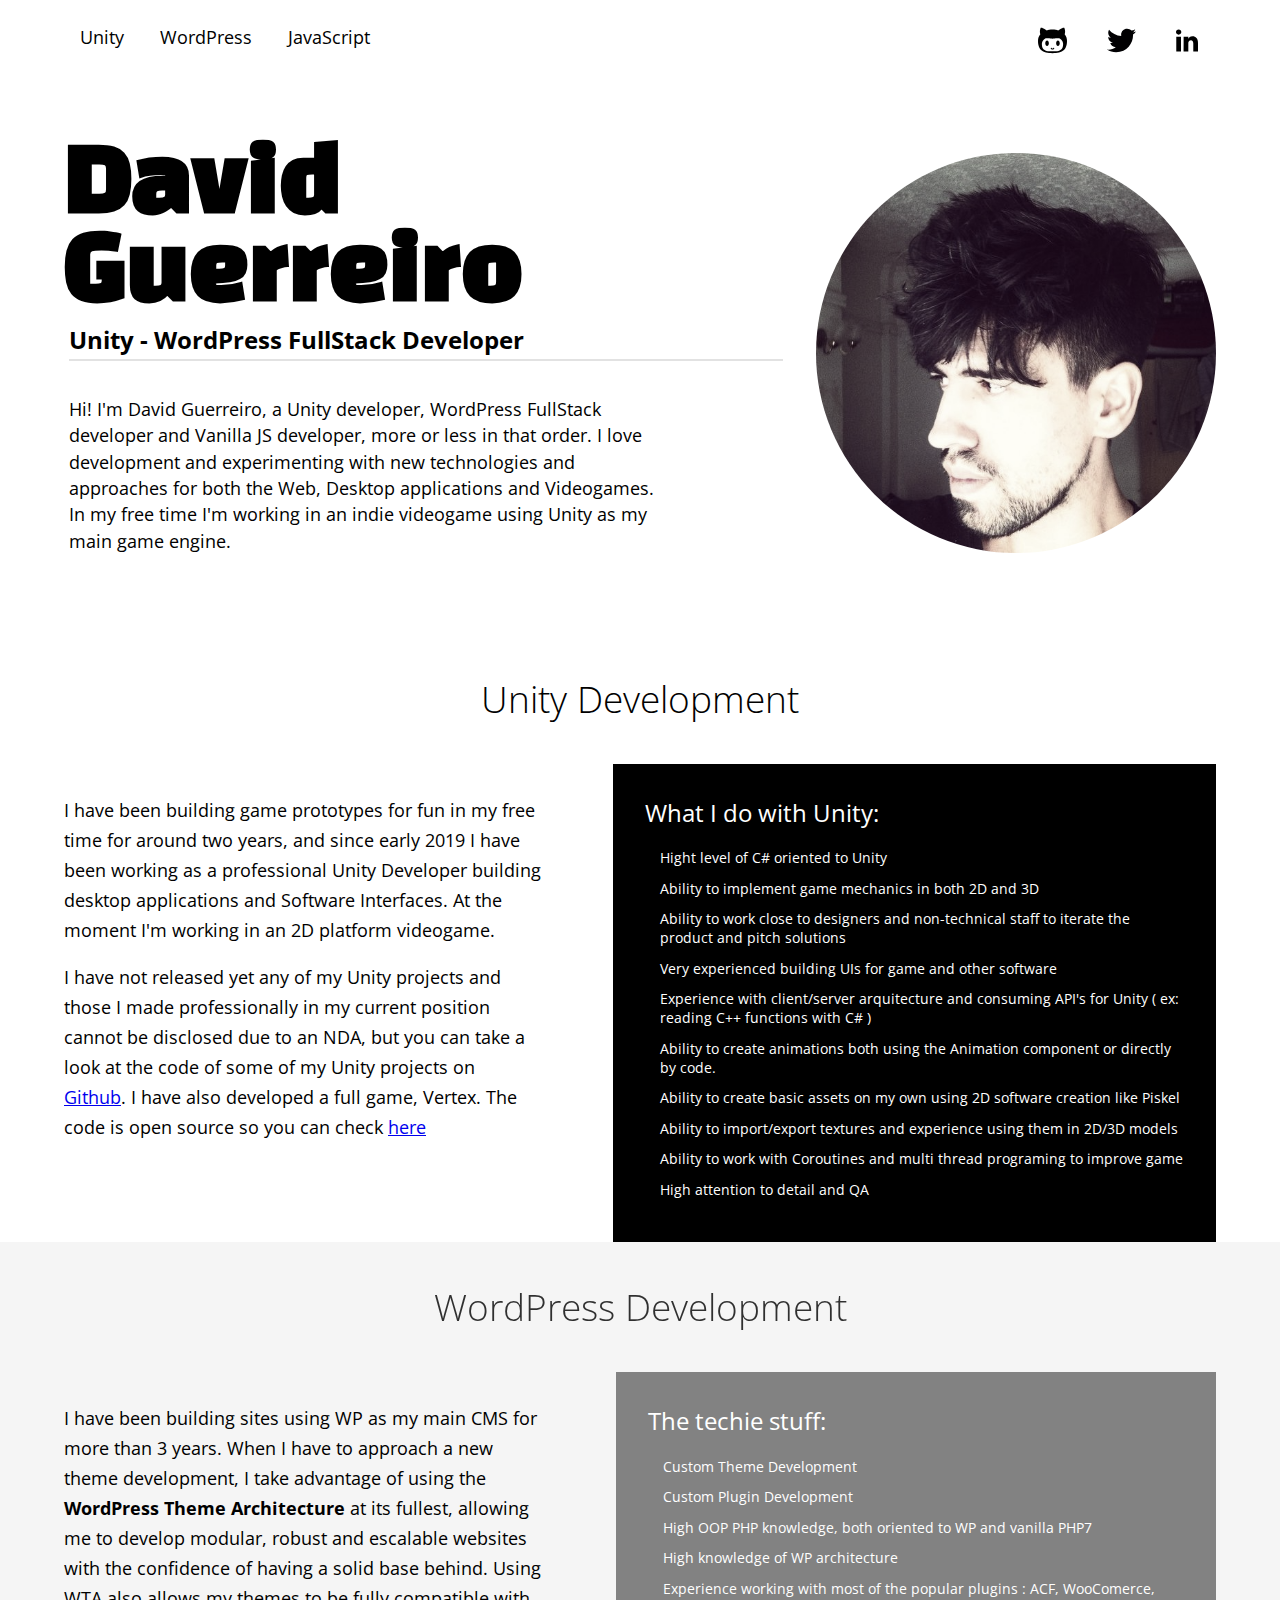
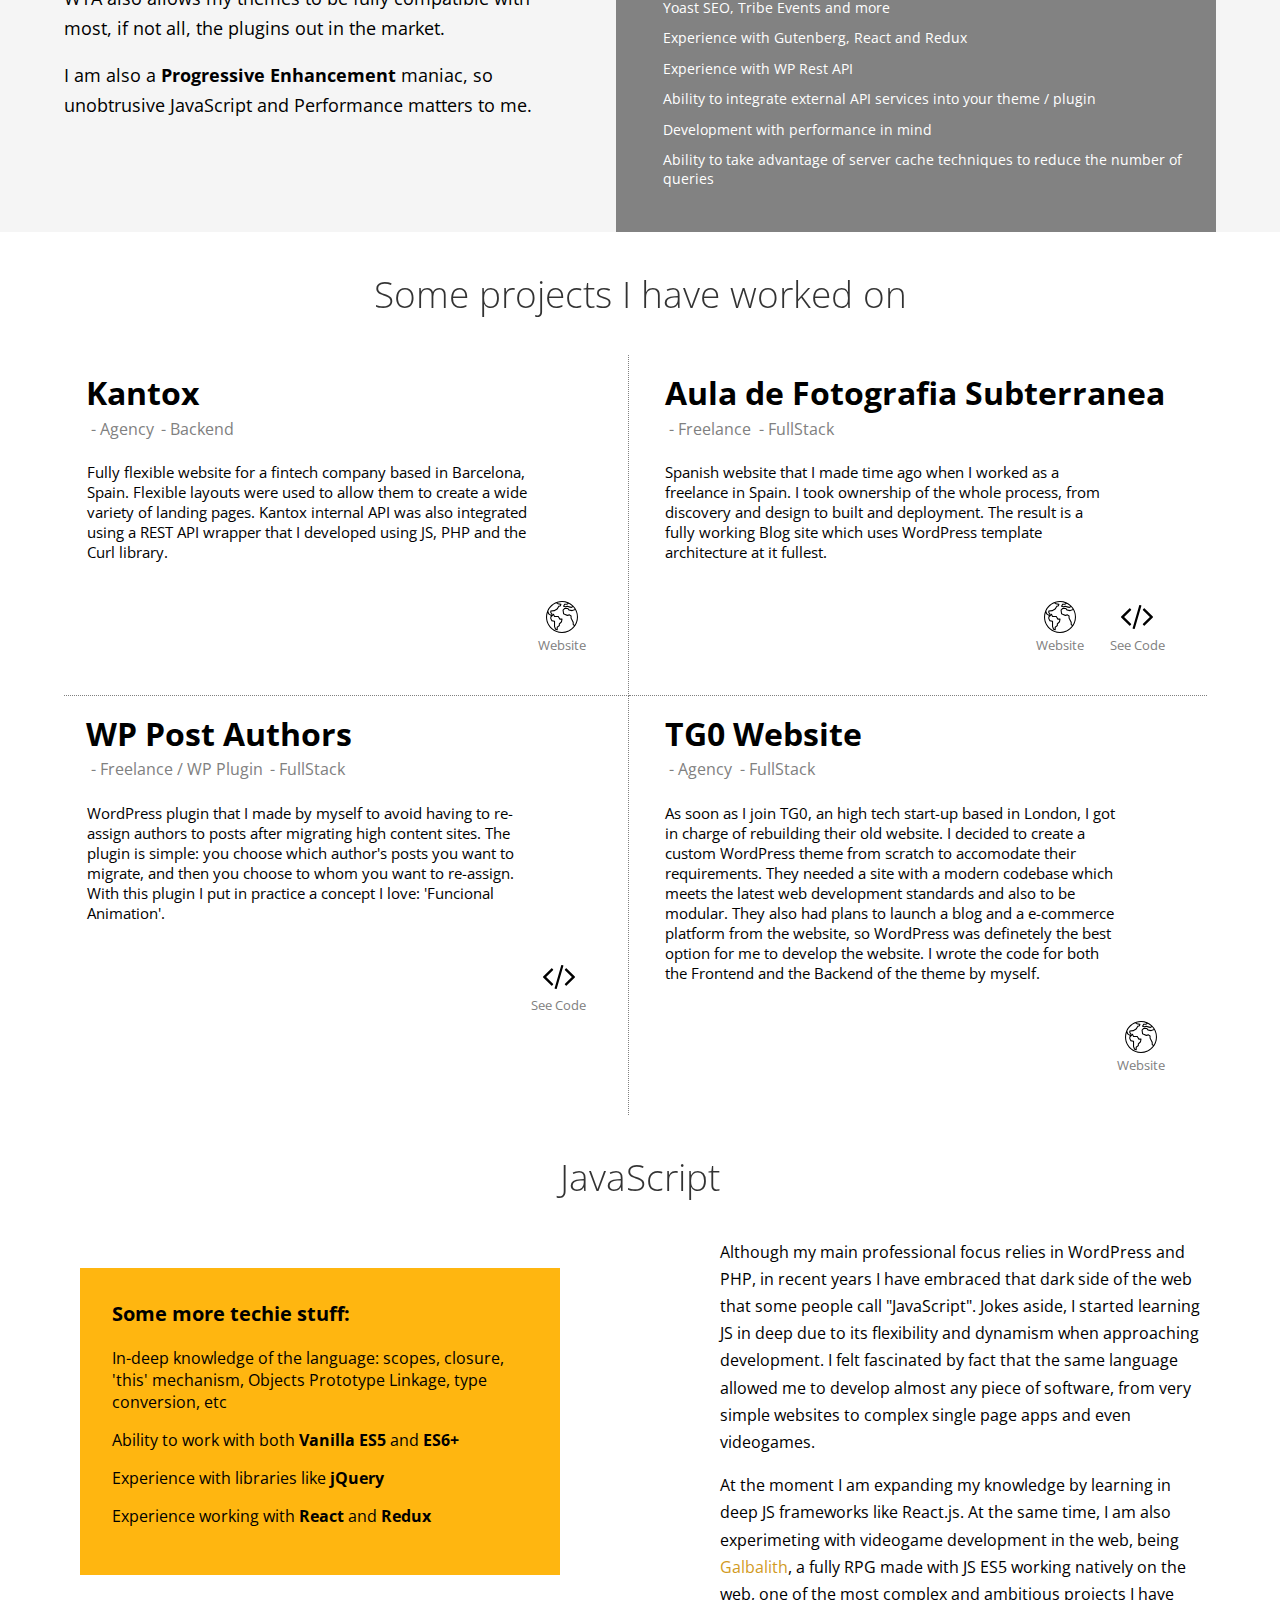
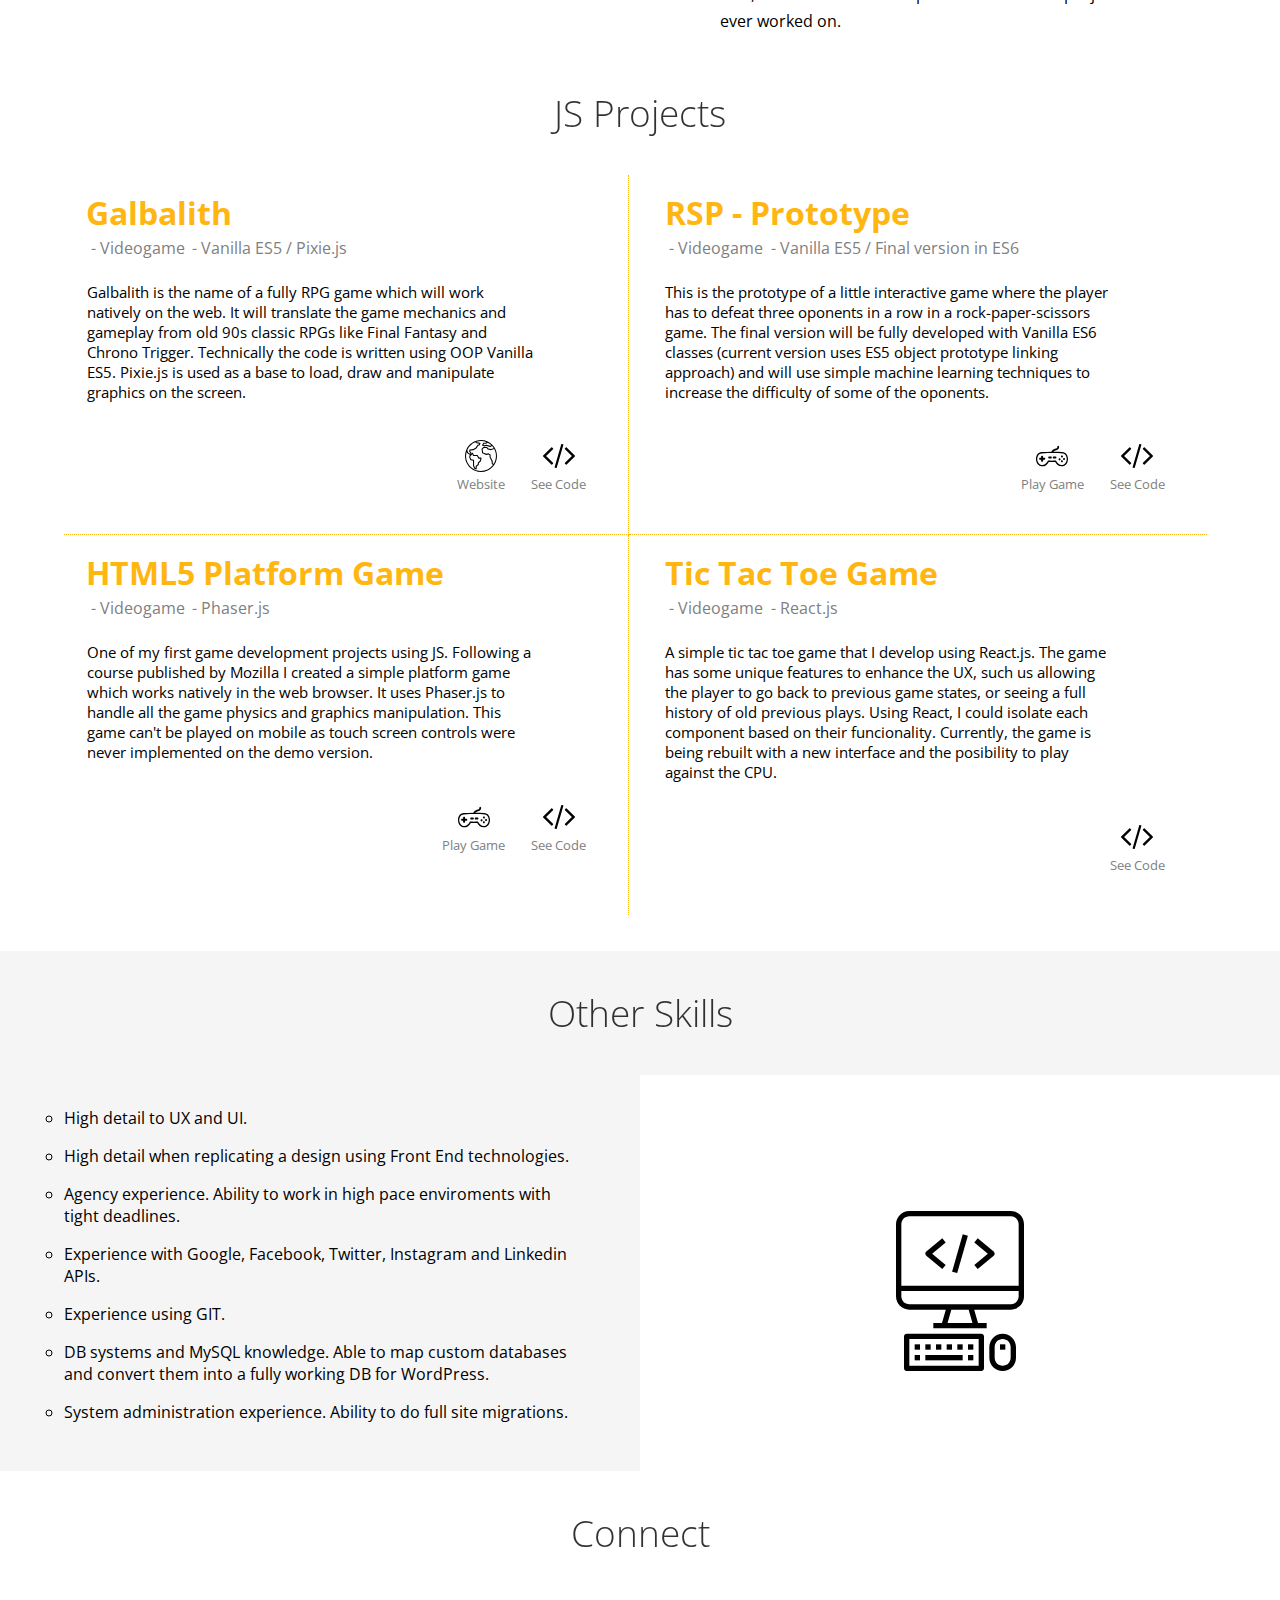
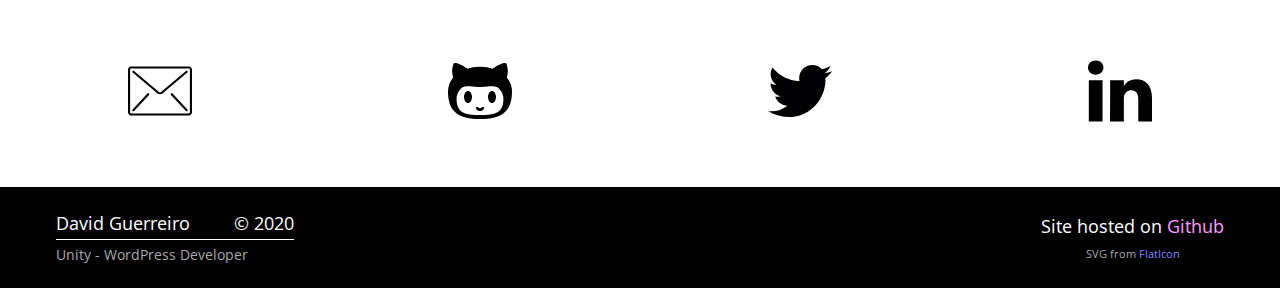
<file: index.html>
<!DOCTYPE html>
<html lang="en">
    <head>
        <meta charset="UTF-8">
        <meta http-equiv="Content-Type" content="text/html;charset=UTF-8">
        <title>David Guerreiro</title>
        <meta name="viewport" content="width=device-width, initial-scale=1">
        <link href="https://fonts.googleapis.com/css?family=Black+Han+Sans|Open+Sans" rel="stylesheet">
        <link rel="shortcut icon" href="./assets/img/favicon/favicon.ico" type="image/x-icon">
        <link rel="stylesheet" type="text/css" href="./css/style.css">
    </head>
    <body>

        <header class="header">
            <!-- Top Navigation Bar -->
            <section class="section navigation-bar">
                <nav class="navigation-bar__main-navigation">
                    <ul>
                        <li>
                            <a href="http://davidguerreiro.com/#unity">Unity</a>
                        </li>
                        <li>
                            <a href="http://davidguerreiro.com/#wordpress">WordPress</a>
                        </li>
                        <li>
                            <a href="http://davidguerreiro.com/#javascript">JavaScript</a>
                        </li>
                    </ul>
                </nav>
                <nav class="navigation-bar__social">
                    <ul>
                        <li>
                            <a href="https://github.com/davidguerreiro/" target="_blank">
                                <img src="./assets/img/svg/github-logo.svg" alt="github"/>
                            </a>
                        </li>
                        <li>
                            <a href="https://twitter.com/Guerrebasket" target="_blank">
                                <img src="./assets/img/svg/twitter-logo.svg" alt="twitter"/>
                            </a>
                        </li>
                        <li>
                            <a href="https://www.linkedin.com/in/davidguerreiro14/" target="_blank">
                                <img src="./assets/img/svg/linkedin-logo.svg" class="navigation-linkedin-icon" alt="linkedin"/>
                            </a>
                        </li>
                    </ul>
                </nav>
            </section>

            <!-- Hero -->
            <section class="section hero">
                <div class="hero__section">
                    <h1 class="hero__title">
                        David Guerreiro
                    </h1>
                    <h2 class="hero__subtitle">
                        Unity - WordPress FullStack Developer
                    </h2>
                    <p class="hero__description">
                        Hi! I'm David Guerreiro, a Unity developer, WordPress FullStack developer and
                        Vanilla JS developer, more or less in that order. I love development and
                        experimenting with new technologies and approaches for both the Web, Desktop applications and
                        Videogames. In my free time I'm working in an indie videogame using Unity as my main
                        game engine.
                    </p>
                </div>
                <div class="hero__section">
                    <img src="./assets/img/profile-picture.jpg" alt="profile-picture" class="hero__image"/>
                </div>
            </section>
        </header>

        <main class="main">
            <!-- Unity Section - Skills -->
            <a name="unity"></a>
            <div class="unity-section">
                    <section class="section skill-title skill-title--unity">
                        <h3>Unity Development</h3>
                    </section>
    
                    <!-- Wordpress Work Section - Content-->
                    <section class="section skill-section">
                        <div class="skill-section__wrapper">
                            <div class="skill-section__content skill-section__content--unity">
                                <p>
                                    I have been building game prototypes for fun in my free time for around two years, and since
                                    early 2019 I have been working as a professional Unity Developer building desktop applications
                                    and Software Interfaces. At the moment I'm working in an 2D platform videogame.
                                </p>
                                <p>
                                    I have not released yet any of my Unity projects and
                                    those I made professionally in my current position cannot be disclosed due to an NDA, but you 
                                    can take a look at the code of some of my Unity projects on <a href="https://github.com/davidguerreiro/" target="_blank">
                                    Github</a>. I have also developed a full game, Vertex. The code is open
                                    source so you can check <a href="https://github.com/davidguerreiro/ZigZagGame" target="_blank">here</a>
                                </p>
                            </div>
                            <div class="skill-section__list-wrapper wp-section__list unity-section__list">
                                <ul>
                                    <li>What I do with Unity: </li>
                                    <li>Hight level of C# oriented to Unity</li>
                                    <li>Ability to implement game mechanics in both 2D and 3D</li>
                                    <li>Ability to work close to designers and non-technical staff to iterate the product and pitch solutions</li>
                                    <li>Very experienced building UIs for game and other software</li>
                                    <li>Experience with client/server arquitecture and consuming API's for Unity ( ex: reading C++ functions with C# )</li>
                                    <li>Ability to create animations both using the Animation component or directly by code.</li>
                                    <li>Ability to create basic assets on my own using 2D software creation like Piskel</li>
                                    <li>Ability to import/export textures and experience using them in 2D/3D models</li>
                                    <li>Ability to work with Coroutines and multi thread programing to improve game</li>
                                    <li>High attention to detail and QA</li>
                                </ul>
                            </div>
    
                        </div>
                    </section>
                </div>
            <!-- Wordpress Work Section - Skill Title-->
            <a name="wordpress"></a>
            <div class="wp-section">
                <section class="section skill-title">
                    <h3>WordPress Development</h3>
                </section>

                <!-- Wordpress Work Section - Content-->
                <section class="section skill-section wp-section">
                    <div class="skill-section__wrapper">
                        <div class="skill-section__content">
                            <p>
                                I have been building sites using WP as my main CMS for more than 3 years. When I have to approach a new theme
                                development, I take advantage of using the <b>WordPress Theme Architecture</b> at its fullest, allowing me to develop modular,
                                robust and escalable websites with the confidence of having a solid base behind. Using WTA also allows my themes to
                                be fully compatible with most, if not all, the plugins out in the market.
                            </p>
                            <p>
                                I am also a <b>Progressive Enhancement</b> maniac, so unobtrusive JavaScript and Performance matters to me.
                            </p>
                        </div>
                        <div class="skill-section__list-wrapper wp-section__list">
                            <ul>
                                <li>The techie stuff: </li>
                                <li>Custom Theme Development</li>
                                <li>Custom Plugin Development</li>
                                <li>High OOP PHP knowledge, both oriented to WP and vanilla PHP7</li>
                                <li>High knowledge of WP architecture</li>
                                <li>Experience working with most of the popular plugins : ACF, WooComerce, Yoast SEO, Tribe Events and more</li>
                                <li>Experience with Gutenberg, React and Redux</li>
                                <li>Experience with WP Rest API</li>
                                <li>Ability to integrate external API services into your theme / plugin</li>
                                <li>Development with performance in mind</li>
                                <li>Ability to take advantage of server cache techniques to reduce the number of queries</li>
                            </ul>
                        </div>

                    </div>
                </section>
            </div>

            <!-- Wordpress Work Section - Work experience and examples -->
            <section class="work-list main-section">
                <h3 class="work-list__title">Some projects I have worked on</h3>
                <div class="work-list__items-wrapper">
                    
                    <article class="work-list-item">
                        <h4 class="work-list-item__title">Kantox</h4>
                        <nav>
                            <ul class="work-list-item__properties">
                                <li>
                                    - Agency
                                </li>
                                <li>
                                    - Backend
                                </li>
                            </ul>
                        </nav>
                        <p class="work-list-item__description">
                            Fully flexible website for a fintech company based in Barcelona, Spain. Flexible layouts were used
                            to allow them to create a wide variety of landing pages. Kantox internal API was also
                            integrated using a REST API wrapper that I developed using JS, PHP and the Curl library.
                        </p>
                        <nav>
                            <ul class="work-list-item__links">
                                <li>
                                    <a href="https://www.kantox.com/en/" class="work-list-item__link work-list-item__link--website" target="_blank">
                                        <img src="./assets/img/svg/worldwide.svg" alt="github"/>
                                        <span class="work-list-item__caption">Website</span>
                                    </a>
                                </li>
                            </ul>
                        </nav>
                    </article>

                    <article class="work-list-item work-list-item--secondary">
                        <h4 class="work-list-item__title">Aula de Fotografia Subterranea</h4>
                        <nav>
                            <ul class="work-list-item__properties">
                                <li>
                                    - Freelance
                                </li>
                                <li>
                                    - FullStack
                                </li>
                            </ul>
                        </nav>
                        <p class="work-list-item__description">
                            Spanish website that I made time ago when I worked as a freelance in Spain.
                            I took ownership of the whole process, from discovery and design to built 
                            and deployment. The result is a fully working Blog site which uses WordPress template
                            architecture at it fullest.
                        </p>
                        <nav>
                            <ul class="work-list-item__links">
                                <li>
                                    <a href="http://auladefotografiasubterranea.com/" class="work-list-item__link work-list-item__link--website" target="_blank">
                                        <img src="./assets/img/svg/worldwide.svg" alt="github"/>
                                        <span class="work-list-item__caption">Website</span>
                                    </a>
                                </li>
                                <li>
                                    <a href="https://github.com/davidguerreiro/Aula-de-Fotografia-Subterranea" class="work-list-item__link work-list-item__link--code" target="_blank">
                                        <img src="./assets/img/svg/code.svg" alt="github"/>
                                        <span class="work-list-item__caption">See Code</span>
                                    </a>
                                </li>
                            </ul>
                        </nav>
                    </article>

                    <article class="work-list-item">
                        <h4 class="work-list-item__title">WP Post Authors</h4>
                        <nav>
                            <ul class="work-list-item__properties">
                                <li>
                                    - Freelance / WP Plugin
                                </li>
                                <li>
                                    - FullStack
                                </li>
                            </ul>
                        </nav>
                        <p class="work-list-item__description">
                            WordPress plugin that I made by myself to avoid having to re-assign authors 
                            to posts after migrating high content sites. The plugin is simple: you choose 
                            which author's posts you want to migrate, and then you choose to whom you want 
                            to re-assign. With this plugin I put in practice a concept I love: 'Funcional
                            Animation'.
                        </p>
                        <nav>
                            <ul class="work-list-item__links">
                                <li>
                                    <a href="https://github.com/davidguerreiro/wp-post-authors" class="work-list-item__link work-list-item__link--code" target="_blank">
                                        <img src="./assets/img/svg/code.svg" alt="github"/>
                                        <span class="work-list-item__caption">See Code</span>
                                    </a>
                                </li>
                            </ul>
                        </nav>
                    </article>

                    <article class="work-list-item work-list-item--secondary">
                        <h4 class="work-list-item__title">TG0 Website</h4>
                        <nav>
                            <ul class="work-list-item__properties">
                                <li>
                                    - Agency
                                </li>
                                <li>
                                    - FullStack
                                </li>
                            </ul>
                        </nav>
                        <p class="work-list-item__description">
                            As soon as I join TG0, an high tech start-up based in London, I got in charge
                            of rebuilding their old website. I decided to create a custom WordPress theme from
                            scratch to accomodate their requirements. They needed a site with a modern codebase which
                            meets the latest web development standards and also to be modular. They also had plans to launch a blog and
                            a e-commerce platform from the website, so WordPress was definetely the best option for me to develop the
                            website. I wrote the code for both the Frontend and the Backend of the theme by myself.
                        </p>
                        <nav>
                            <ul class="work-list-item__links">
                                <li>
                                    <a href="https://tg0.co.uk/" class="work-list-item__link work-list-item__link--website" target="_blank">
                                        <img src="./assets/img/svg/worldwide.svg" alt="github"/>
                                        <span class="work-list-item__caption">Website</span>
                                    </a>
                                </li>
                            </ul>
                        </nav>
                    </article>
                </div>
            </section>

            <!-- JavaScript section - Skills-->
            <a name="javascript"></a>
            <section class="js-section main-section">
                <h3 class="js-section__title">JavaScript</h3>
                
                <div class="js-section__wrapper">
                    <div class="js-section__content">
                        <p class="js-section__text">
                            Although my main professional focus relies in WordPress and PHP,
                            in recent years I have embraced that dark side of the web that some
                            people call "JavaScript". Jokes aside, I started learning JS in deep 
                            due to its flexibility and dynamism when approaching development. I felt
                            fascinated by fact that the same language allowed me to develop almost 
                            any piece of software, from very simple websites to complex single page apps and even videogames.
                        </p>
                        <p class="js-section__text">
                            At the moment I am expanding my knowledge by learning in deep JS frameworks
                            like React.js. At the same time, I am also experimeting with videogame
                            development in the web, being <a href="http://www.galbalith.com" target="_blank">
                            Galbalith</a>, a fully RPG made with JS ES5 working natively on the web, one of the most complex and ambitious
                            projects I have ever worked on.
                        </p>
                    </div>
                    <div class="js-section__content">
                        <div class="js-section__skill-list">
                            <h4>Some more techie stuff:</h4>
                            <ul>
                                <li>In-deep knowledge of the language: scopes, closure, 'this' mechanism, Objects Prototype Linkage, type conversion, etc</li>
                                <li>Ability to work with both <b>Vanilla ES5</b> and <b>ES6+</b></li>
                                <li>Experience with libraries like <b>jQuery</b></li>
                                <li>Experience working with <b>React</b> and <b>Redux</b></li>
                            </ul>
                        </div>
                    </div>
                </div>

            </section>

            <!-- JS Work Section - Work experience and examples -->
            <section class="work-list work-list--js main-section">
                    <h3 class="work-list__title">JS Projects</h3>
                    <div class="work-list__items-wrapper work-list__items-wrapper--js">
                        
                        <article class="work-list-item">
                            <h4 class="work-list-item__title work-list-item__title--js">Galbalith</h4>
                            <nav>
                                <ul class="work-list-item__properties">
                                    <li>
                                        - Videogame
                                    </li>
                                    <li>
                                        - Vanilla ES5 / Pixie.js
                                    </li>
                                </ul>
                            </nav>
                            <p class="work-list-item__description">
                                Galbalith is the name of a fully RPG game which will work natively on the web. It will
                                translate the game mechanics and gameplay from old 90s classic RPGs like Final Fantasy and
                                Chrono Trigger. Technically the code is written using OOP Vanilla ES5. Pixie.js
                                is used as a base to load, draw and manipulate graphics on the screen.
                            </p>
                            <nav>
                                <ul class="work-list-item__links">
                                    <li>
                                        <a href="http://www.galbalith.com" class="work-list-item__link work-list-item__link--website" target="_blank">
                                            <img src="./assets/img/svg/worldwide.svg" alt="github"/>
                                            <span class="work-list-item__caption">Website</span>
                                        </a>
                                    </li>
                                    <li>
                                        <a href="https://github.com/davidguerreiro/Galbalith-Prototype" class="work-list-item__link work-list-item__link--code" target="_blank">
                                            <img src="./assets/img/svg/code.svg" alt="github"/>
                                            <span class="work-list-item__caption">See Code</span>
                                        </a>
                                    </li>
                                </ul>
                            </nav>
                        </article>
    
                        <article class="work-list-item work-list-item--secondary">
                            <h4 class="work-list-item__title work-list-item__title--js">RSP - Prototype</h4>
                            <nav>
                                <ul class="work-list-item__properties">
                                    <li>
                                        - Videogame
                                    </li>
                                    <li>
                                        - Vanilla ES5 / Final version in ES6
                                    </li>
                                </ul>
                            </nav>
                            <p class="work-list-item__description">
                                This is the prototype of a little interactive game where the player has to defeat
                                three oponents in a row in a rock-paper-scissors game. The final version will be
                                fully developed with Vanilla ES6 classes (current version uses ES5 object prototype linking
                                approach) and will use simple machine learning techniques to increase the difficulty of 
                                some of the oponents.
                            </p>
                            <nav>
                                <ul class="work-list-item__links">
                                    <li>
                                        <a href="http://davidguerreiro.com/rsp-prototype/" class="work-list-item__link work-list-item__link--website" target="_blank">
                                            <img src="./assets/img/svg/game.svg" alt="github"/>
                                            <span class="work-list-item__caption">Play Game</span>
                                        </a>
                                    </li>
                                    <li>
                                        <a href="https://github.com/davidguerreiro/rsp-prototype" class="work-list-item__link work-list-item__link--code" target="_blank">
                                            <img src="./assets/img/svg/code.svg" alt="github"/>
                                            <span class="work-list-item__caption">See Code</span>
                                        </a>
                                    </li>
                                </ul>
                            </nav>
                        </article>
    
                        <article class="work-list-item">
                            <h4 class="work-list-item__title work-list-item__title--js">HTML5 Platform Game</h4>
                            <nav>
                                <ul class="work-list-item__properties">
                                    <li>
                                        - Videogame
                                    </li>
                                    <li>
                                        - Phaser.js
                                    </li>
                                </ul>
                            </nav>
                            <p class="work-list-item__description">
                                One of my first game development projects using JS. Following a course published by Mozilla I
                                created a simple platform game which works natively in the web browser. It uses Phaser.js to handle
                                all the game physics and graphics manipulation. This game can't be played on mobile as 
                                touch screen controls were never implemented on the demo version.
                            </p>
                            <nav>
                                <ul class="work-list-item__links">
                                    <li>
                                        <a href="http://davidguerreiro.com/html5game/" class="work-list-item__link work-list-item__link--website" target="_blank">
                                            <img src="./assets/img/svg/game.svg" alt="github"/>
                                            <span class="work-list-item__caption">Play Game</span>
                                        </a>
                                    </li>
                                    <li>
                                        <a href="https://github.com/davidguerreiro/html5game" class="work-list-item__link work-list-item__link--code" target="_blank">
                                            <img src="./assets/img/svg/code.svg" alt="github"/>
                                            <span class="work-list-item__caption">See Code</span>
                                        </a>
                                    </li>
                                </ul>
                            </nav>
                        </article>
    
                        <article class="work-list-item work-list-item--secondary">
                            <h4 class="work-list-item__title work-list-item__title--js">Tic Tac Toe Game</h4>
                            <nav>
                                <ul class="work-list-item__properties">
                                    <li>
                                        - Videogame
                                    </li>
                                    <li>
                                        - React.js
                                    </li>
                                </ul>
                            </nav>
                            <p class="work-list-item__description">
                                A simple tic tac toe game that I develop using React.js. The game has some 
                                unique features to enhance the UX, such us allowing the player to go back to previous game states, 
                                or seeing a full history of old previous plays. Using React, I could isolate
                                each component based on their funcionality. Currently, the game is being rebuilt with a new interface
                                and the posibility to play against the CPU.
                            </p>
                            <nav>
                                <ul class="work-list-item__links">
                                    <li>
                                        <a href="https://github.com/davidguerreiro/tic-tac-toe" class="work-list-item__link work-list-item__link--code" target="_blank">
                                            <img src="./assets/img/svg/code.svg" alt="github"/>
                                            <span class="work-list-item__caption">See Code</span>
                                        </a>
                                    </li>
                                </ul>
                            </nav>
                        </article>
                    </div>
                </section>

                <!-- Other skills section-->
                <section class="other-skills">
                    <h3 class="other-skills__title main-section">Other Skills</h3>
                    <div class="other-skills__wrapper main-section">
                        <div class="other-skills__content">
                            <ul class="other-skills__skills-list">
                                <li>
                                    High detail to UX and UI.
                                </li>
                                <li>
                                    High detail when replicating a design using Front End technologies.
                                </li>
                                <li>
                                    Agency experience. Ability to work in high pace enviroments with tight deadlines.
                                </li>
                                <li>
                                    Experience with Google, Facebook, Twitter, Instagram and Linkedin APIs.
                                </li>
                                <li>
                                    Experience using GIT.
                                </li>
                                <li>
                                    DB systems and MySQL knowledge. Able to map custom databases and convert them into a fully working DB for WordPress.
                                </li>
                                <li>
                                    System administration experience. Ability to do full site migrations.
                                </li>
                            </ul>
                        </div>
                        <div class="other-skills__content other-skills__content--alternative">
                            <img src="./assets/img/svg/web.svg" class="other-skills__skill-ilustration" alt=""/>
                        </div>
                    </div>
                </section>

                <!-- Connect section -->
                <section class="connect main-section">
                    <h3 class="connect__title">Connect</h3>
                    <nav>
                        <ul class="connect__social">
                            <li>
                                <a href="mailto:me@davidguerreiro.com" targer="_blank" class="connect__social-link connect__social-link--mail">
                                    <img src="./assets/img/svg/email.svg" alt="mail"/>
                                </a>
                            </li>
                            <li>
                                <a href="https://github.com/davidguerreiro/" targer="_blank" class="connect__social-link connect__social-link--git">
                                    <img src="./assets/img/svg/github-logo.svg" alt="github"/>
                                </a>
                            </li>
                            <li>
                                <a href="https://twitter.com/Guerrebasket" target="_blank" class="connect__social-link connect__social-link--twitter">
                                    <img src="./assets/img/svg/twitter-logo.svg" alt="twitter"/>
                                </a>
                            </li>
                            <li>
                                <a href="https://www.linkedin.com/in/davidguerreiro14/" target="_blank" class="connect__social-link connect__social-link--linkedin">
                                    <img src="./assets/img/svg/linkedin-logo.svg" class="navigation-linkedin-icon" alt="linkedin"/>
                                </a>
                            </li>
                        </ul>
                    </nav>
                </section>
        </main>

        <footer class="main-footer">

            <div class="main-footer__author-resume">
                <p>
                    David Guerreiro <span>&copy; 2020</span>
                </p>
                <span class="author-caption">Unity - WordPress Developer</span>
            </div>

            <div class="main-footer__center-section">
                <p>Site hosted on <a href="https://github.com/davidguerreiro" target="_blank">Github</a></p>
                <span class="footer-center-caption">SVG from <a href="https://www.flaticon.com/" target="_blank">FlatIcon</a></span>
            </div>

        </footer>

    </body>
</html>
</file>
<file: css/style.css>
html {
  font-size: 16px;
  font-family: 'Open Sans', sans-serif; }

.header {
  width: 100%; }

.section {
  width: 90%;
  margin: 0 auto;
  max-width: 1450px; }
  .section p {
    font-size: 1.1em;
    line-height: 1.5; }

.main-section {
  max-width: 1450px; }

/*! normalize.css v3.0.2 | MIT License | git.io/normalize */
/**
 * 1. Set default font family to sans-serif.
 * 2. Prevent iOS text size adjust after orientation change, without disabling
 *    user zoom.
 */
html {
  -ms-text-size-adjust: 100%;
  /* 2 */
  -webkit-text-size-adjust: 100%;
  /* 2 */ }

/**
   * Remove default margin.
   */
body {
  margin: 0; }

/* HTML5 display definitions
     ========================================================================== */
/**
   * Correct `block` display not defined for any HTML5 element in IE 8/9.
   * Correct `block` display not defined for `details` or `summary` in IE 10/11
   * and Firefox.
   * Correct `block` display not defined for `main` in IE 11.
   */
article,
aside,
details,
figcaption,
figure,
footer,
header,
hgroup,
main,
menu,
nav,
section,
summary {
  display: block; }

/**
   * 1. Correct `inline-block` display not defined in IE 8/9.
   * 2. Normalize vertical alignment of `progress` in Chrome, Firefox, and Opera.
   */
audio,
canvas,
progress,
video {
  display: inline-block;
  /* 1 */
  vertical-align: baseline;
  /* 2 */ }

/**
   * Prevent modern browsers from displaying `audio` without controls.
   * Remove excess height in iOS 5 devices.
   */
audio:not([controls]) {
  display: none;
  height: 0; }

/**
   * Address `[hidden]` styling not present in IE 8/9/10.
   * Hide the `template` element in IE 8/9/11, Safari, and Firefox < 22.
   */
[hidden],
template {
  display: none; }

/* Links
     ========================================================================== */
/**
   * Remove the gray background color from active links in IE 10.
   */
a {
  background-color: transparent; }

/**
   * Improve readability when focused and also mouse hovered in all browsers.
   */
a:active,
a:hover {
  outline: 0; }

/* Text-level semantics
     ========================================================================== */
/**
   * Address styling not present in IE 8/9/10/11, Safari, and Chrome.
   */
abbr[title] {
  border-bottom: 1px dotted; }

/**
   * Address style set to `bolder` in Firefox 4+, Safari, and Chrome.
   */
b,
strong {
  font-weight: bold; }

/**
   * Address styling not present in Safari and Chrome.
   */
dfn {
  font-style: italic; }

/**
   * Address variable `h1` font-size and margin within `section` and `article`
   * contexts in Firefox 4+, Safari, and Chrome.
   */
h1 {
  font-size: 2em;
  margin: 0.67em 0; }

/**
   * Address styling not present in IE 8/9.
   */
mark {
  background: #ff0;
  color: #000; }

/**
   * Address inconsistent and variable font size in all browsers.
   */
small {
  font-size: 80%; }

/**
   * Prevent `sub` and `sup` affecting `line-height` in all browsers.
   */
sub,
sup {
  font-size: 75%;
  line-height: 0;
  position: relative;
  vertical-align: baseline; }

sup {
  top: -0.5em; }

sub {
  bottom: -0.25em; }

/* Embedded content
     ========================================================================== */
/**
   * Remove border when inside `a` element in IE 8/9/10.
   */
img {
  border: 0; }

/**
   * Correct overflow not hidden in IE 9/10/11.
   */
svg:not(:root) {
  overflow: hidden; }

/* Grouping content
     ========================================================================== */
/**
   * Address margin not present in IE 8/9 and Safari.
   */
figure {
  margin: 1em 40px; }

/**
   * Address differences between Firefox and other browsers.
   */
hr {
  -moz-box-sizing: content-box;
  box-sizing: content-box;
  height: 0; }

/**
   * Contain overflow in all browsers.
   */
pre {
  overflow: auto; }

/**
   * Address odd `em`-unit font size rendering in all browsers.
   */
code,
kbd,
pre,
samp {
  font-family: monospace, monospace;
  font-size: 1em; }

/* Forms
     ========================================================================== */
/**
   * Known limitation: by default, Chrome and Safari on OS X allow very limited
   * styling of `select`, unless a `border` property is set.
   */
/**
   * 1. Correct color not being inherited.
   *    Known issue: affects color of disabled elements.
   * 2. Correct font properties not being inherited.
   * 3. Address margins set differently in Firefox 4+, Safari, and Chrome.
   */
button,
input,
optgroup,
select,
textarea {
  color: inherit;
  /* 1 */
  font: inherit;
  /* 2 */
  margin: 0;
  /* 3 */ }

/**
   * Address `overflow` set to `hidden` in IE 8/9/10/11.
   */
button {
  overflow: visible; }

/**
   * Address inconsistent `text-transform` inheritance for `button` and `select`.
   * All other form control elements do not inherit `text-transform` values.
   * Correct `button` style inheritance in Firefox, IE 8/9/10/11, and Opera.
   * Correct `select` style inheritance in Firefox.
   */
button,
select {
  text-transform: none; }

/**
   * 1. Avoid the WebKit bug in Android 4.0.* where (2) destroys native `audio`
   *    and `video` controls.
   * 2. Correct inability to style clickable `input` types in iOS.
   * 3. Improve usability and consistency of cursor style between image-type
   *    `input` and others.
   */
button,
html input[type="button"],
input[type="reset"],
input[type="submit"] {
  -webkit-appearance: button;
  /* 2 */
  cursor: pointer;
  /* 3 */ }

/**
   * Re-set default cursor for disabled elements.
   */
button[disabled],
html input[disabled] {
  cursor: default; }

/**
   * Remove inner padding and border in Firefox 4+.
   */
button::-moz-focus-inner,
input::-moz-focus-inner {
  border: 0;
  padding: 0; }

/**
   * Address Firefox 4+ setting `line-height` on `input` using `!important` in
   * the UA stylesheet.
   */
input {
  line-height: normal; }

/**
   * It's recommended that you don't attempt to style these elements.
   * Firefox's implementation doesn't respect box-sizing, padding, or width.
   *
   * 1. Address box sizing set to `content-box` in IE 8/9/10.
   * 2. Remove excess padding in IE 8/9/10.
   */
input[type="checkbox"],
input[type="radio"] {
  box-sizing: border-box;
  /* 1 */
  padding: 0;
  /* 2 */ }

/**
   * Fix the cursor style for Chrome's increment/decrement buttons. For certain
   * `font-size` values of the `input`, it causes the cursor style of the
   * decrement button to change from `default` to `text`.
   */
input[type="number"]::-webkit-inner-spin-button,
input[type="number"]::-webkit-outer-spin-button {
  height: auto; }

/**
   * 1. Address `appearance` set to `searchfield` in Safari and Chrome.
   * 2. Address `box-sizing` set to `border-box` in Safari and Chrome
   *    (include `-moz` to future-proof).
   */
input[type="search"] {
  -webkit-appearance: textfield;
  /* 1 */
  -moz-box-sizing: content-box;
  -webkit-box-sizing: content-box;
  /* 2 */
  box-sizing: content-box; }

/**
   * Remove inner padding and search cancel button in Safari and Chrome on OS X.
   * Safari (but not Chrome) clips the cancel button when the search input has
   * padding (and `textfield` appearance).
   */
input[type="search"]::-webkit-search-cancel-button,
input[type="search"]::-webkit-search-decoration {
  -webkit-appearance: none; }

/**
   * Define consistent border, margin, and padding.
   */
fieldset {
  border: 1px solid #c0c0c0;
  margin: 0 2px;
  padding: 0.35em 0.625em 0.75em; }

/**
   * 1. Correct `color` not being inherited in IE 8/9/10/11.
   * 2. Remove padding so people aren't caught out if they zero out fieldsets.
   */
legend {
  border: 0;
  /* 1 */
  padding: 0;
  /* 2 */ }

/**
   * Remove default vertical scrollbar in IE 8/9/10/11.
   */
textarea {
  overflow: auto; }

/**
   * Don't inherit the `font-weight` (applied by a rule above).
   * NOTE: the default cannot safely be changed in Chrome and Safari on OS X.
   */
optgroup {
  font-weight: bold; }

/* Tables
     ========================================================================== */
/**
   * Remove most spacing between table cells.
   */
table {
  border-collapse: collapse;
  border-spacing: 0; }

td,
th {
  padding: 0; }

p {
  margin: 0;
  padding: 0; }

ul {
  padding: 0;
  margin: 0; }

h1, h2, h3, h4, h5, h6 {
  margin: 0;
  padding: 0; }

.wp-section {
  background-color: #f5f5f5; }

.unity-section {
  background-color: #ffffff;
  color: #000000;
  margin-bottom: -80px; }
  .unity-section__list ul {
    background-color: #000000 !important; }

.navigation-bar {
  display: flex;
  justify-content: space-between; }
  .navigation-bar li {
    display: inline-block;
    padding: 1em; }
  .navigation-bar a {
    display: block;
    text-decoration: none; }
  .navigation-bar__main-navigation {
    display: block; }
    .navigation-bar__main-navigation a {
      color: #000000;
      border-bottom: 1px solid transparent;
      transition: border-bottom 0.6s ease;
      padding: 0.5em 0;
      font-size: 1.1em; }
      .navigation-bar__main-navigation a:hover {
        cursor: pointer;
        border-bottom: 1px solid #000000; }
    @media all and (max-width: 470px) {
      .navigation-bar__main-navigation {
        display: none; } }
  .navigation-bar__social li {
    padding: 1em 0.5em; }
    @media all and (max-width: 470px) {
      .navigation-bar__social li {
        padding: 1em 1.5em; } }
  .navigation-bar__social a {
    display: block;
    border: 2px solid transparent;
    border-radius: 50%;
    transition: border 0.5s ease;
    padding: 0.5em; }
    .navigation-bar__social a img {
      width: 1.8em;
      height: auto;
      vertical-align: middle; }
    .navigation-bar__social a:hover {
      border: 2px solid #000000; }
  .navigation-bar__social .navigation-linkedin-icon {
    width: 1.4em; }
  @media all and (max-width: 470px) {
    .navigation-bar__social {
      margin: 0 auto; } }

.hero {
  display: flex;
  justify-content: space-around;
  max-width: 1700px; }
  @media all and (max-width: 925px) {
    .hero {
      flex-flow: column-reverse; } }
  .hero__title {
    font-family: 'Black Han Sans', sans-serif;
    font-size: 5.5em;
    line-height: 1;
    margin-top: 0.7em;
    width: 50%; }
    @media all and (max-width: 600px) {
      .hero__title {
        font-size: 3.5em;
        margin: 0.7em auto 0 auto;
        width: 100%; } }
    @media all and (max-width: 470px) {
      .hero__title {
        font-size: 2.3em;
        text-align: center;
        margin-top: 1.1em; } }
  .hero__subtitle {
    width: 95%;
    margin: 0.2em 0 0 0.2em;
    padding-bottom: 0.1em;
    border-bottom: 2px solid #e2e2e2; }
    @media all and (max-width: 470px) {
      .hero__subtitle {
        font-size: 1.2em;
        text-align: center;
        width: 100%; } }
  .hero__description {
    width: 80%;
    margin-top: 2em;
    font-size: 1.1em;
    line-height: 1.6;
    margin-left: 0.3em;
    max-width: 33.5em; }
    @media all and (max-width: 470px) {
      .hero__description {
        width: 100%; } }
  .hero__image {
    display: block;
    width: 25em;
    height: auto;
    margin-top: 4.5em;
    border-radius: 50%;
    filter: grayscale(0.5);
    -webkit-filter: grayscale(0.5); }
    @media all and (max-width: 925px) {
      .hero__image {
        width: 15em;
        margin: 1em auto 0 auto; } }

.skill-title {
  margin-top: 5em;
  padding: 2.5em 0; }
  .skill-title h3 {
    text-align: center;
    font-size: 2.3em;
    font-weight: 100;
    opacity: 0.8; }
  .skill-title--unity h3 {
    opacity: 1; }

.skill-section__content {
  width: 50%;
  margin-top: 2em; }
  @media all and (max-width: 835px) {
    .skill-section__content {
      width: 90%;
      display: block;
      margin: 1em auto 0 auto; } }
  .skill-section__content p {
    margin-bottom: 1em;
    line-height: 1.7; }
  .skill-section__content--unity {
    color: #000000; }

.skill-section__wrapper {
  display: flex; }
  @media all and (max-width: 835px) {
    .skill-section__wrapper {
      flex-flow: column; } }

.skill-section__list-wrapper ul {
  background-color: #828282;
  color: #ffffff;
  list-style-type: none;
  width: 80%;
  margin-left: auto;
  padding: 2em; }
  @media all and (max-width: 835px) {
    .skill-section__list-wrapper ul {
      margin: 1em auto 0 auto; } }
  .skill-section__list-wrapper ul li {
    font-size: 0.9em;
    margin-bottom: 0.8em;
    padding-left: 15px; }
    .skill-section__list-wrapper ul li:first-child {
      font-size: 1.5em;
      padding-left: 0; }

.work-list {
  width: 90%;
  margin: 0 auto; }
  .work-list__title {
    text-align: center;
    font-size: 2.3em;
    font-weight: 100;
    opacity: 0.8;
    padding: 1em 0; }
  .work-list__items-wrapper {
    display: flex;
    flex-wrap: wrap; }
    .work-list__items-wrapper:first-child {
      border-right: 1px dotted #808080;
      border-bottom: 1px dotted #808080; }
    .work-list__items-wrapper article:first-of-type {
      border-right: 1px dotted #808080;
      border-bottom: 1px dotted #808080; }
    .work-list__items-wrapper article:nth-of-type(2) {
      border-bottom: 1px dotted #808080; }
    .work-list__items-wrapper article:nth-of-type(3) {
      border-right: 1px dotted #808080; }
    .work-list__items-wrapper--js:first-child {
      border-right: 1px dotted #ffb610;
      border-bottom: 1px dotted #ffb610; }
    .work-list__items-wrapper--js article:first-of-type {
      border-right: 1px dotted #ffb610;
      border-bottom: 1px dotted #ffb610; }
    .work-list__items-wrapper--js article:nth-of-type(2) {
      border-bottom: 1px dotted #ffb610; }
    .work-list__items-wrapper--js article:nth-of-type(3) {
      border-right: 1px dotted #ffb610; }
    @media all and (max-width: 800px) {
      .work-list__items-wrapper {
        flex-wrap: nowrap;
        flex-direction: column;
        border-bottom: 1px dotted #808080; }
        .work-list__items-wrapper:first-child {
          border-right: none;
          border-top: 1px dotted #808080;
          border-bottom: 1px dotted #808080; }
        .work-list__items-wrapper:last-child {
          border-bottom: none; }
        .work-list__items-wrapper article:first-of-type {
          border-right: none;
          border-top: 1px dotted #808080;
          border-bottom: 1px dotted #808080; }
        .work-list__items-wrapper article:nth-of-type(2) {
          border-bottom: 1px dotted #808080; }
        .work-list__items-wrapper article:nth-of-type(3) {
          border-right: none;
          border-bottom: 1px dotted #808080; } }
  .work-list .work-list-item {
    width: 49%; }
    @media all and (max-width: 800px) {
      .work-list .work-list-item {
        width: 100%; } }
    .work-list .work-list-item__title {
      font-size: 2em;
      margin: 0.5em 0 0.1em 0.7em; }
      .work-list .work-list-item__title--js {
        color: #ffb610; }
      @media all and (max-width: 800px) {
        .work-list .work-list-item__title {
          margin-top: 1em; } }
    .work-list .work-list-item__properties {
      list-style-type: none;
      margin-left: 1.5em; }
      .work-list .work-list-item__properties li {
        display: inline-block;
        padding-left: 0.2em;
        color: #808080; }
    .work-list .work-list-item__description {
      margin: 1.5em 0 1em 1em;
      font-size: 0.95em;
      width: 80%;
      padding: 0 0 1em 0.5em; }
    .work-list .work-list-item__links {
      list-style-type: none;
      display: flex;
      justify-content: flex-end;
      padding: 0 1.5em 2em 0; }
      .work-list .work-list-item__links li {
        margin-right: 10px; }
    .work-list .work-list-item__link {
      display: block;
      text-decoration: none;
      transition: background-color 0.3s ease;
      -webkit-transition: background-color 0.3s ease;
      -moz-transition: background-color 0.3s ease;
      padding: 0.5em; }
      .work-list .work-list-item__link img {
        display: block;
        width: 2em;
        height: auto;
        margin: 0 auto; }
      .work-list .work-list-item__link--website:hover {
        background-color: #fbf17c; }
      .work-list .work-list-item__link--code:hover {
        background-color: #f5c0f5; }
    .work-list .work-list-item__caption {
      font-size: 0.8em;
      color: #808080; }
    .work-list .work-list-item--secondary {
      padding-left: 0.8em; }
      @media all and (max-width: 800px) {
        .work-list .work-list-item--secondary {
          padding-left: 0; } }

.js-section {
  margin: 0 auto; }
  .js-section__title {
    text-align: center;
    font-size: 2.3em;
    font-weight: 100;
    opacity: 0.8;
    padding: 1em 0; }
  .js-section__wrapper {
    display: flex;
    flex-direction: row-reverse; }
    @media all and (max-width: 800px) {
      .js-section__wrapper {
        flex-direction: column; } }
  .js-section__content {
    width: 50%; }
    @media all and (max-width: 800px) {
      .js-section__content {
        width: 100%; } }
  .js-section__text {
    line-height: 1.7;
    width: 75%;
    margin: 0 auto;
    padding-bottom: 1em; }
    .js-section__text a {
      text-decoration: none;
      color: #d29b1f; }
      .js-section__text a:hover {
        text-decoration: underline; }
  .js-section__skill-list {
    width: 65%;
    /* add min width */
    margin: 1.8em auto 0 auto;
    background-color: #ffb610;
    padding: 2em; }
    @media all and (max-width: 535px) {
      .js-section__skill-list {
        width: 100%;
        padding: 2em 0; } }
    .js-section__skill-list h4 {
      font-size: 1.25em;
      padding-bottom: 1em; }
      @media all and (max-width: 500px) {
        .js-section__skill-list h4 {
          padding-left: 1.5em; } }
    .js-section__skill-list ul {
      list-style-type: none; }
      @media all and (max-width: 500px) {
        .js-section__skill-list ul {
          padding-left: 2em; } }
      .js-section__skill-list ul li {
        margin-bottom: 1em; }

.other-skills {
  background-color: #f5f5f5; }
  .other-skills__title {
    text-align: center;
    font-size: 2.3em;
    font-weight: 100;
    opacity: 0.8;
    padding: 1em 0;
    margin: 1em auto 0 auto; }
  .other-skills__skill-ilustration {
    display: block;
    width: 10em;
    height: auto;
    margin: 8.5em auto 0 auto; }
  .other-skills__wrapper {
    display: flex;
    margin: 0 auto; }
    @media all and (max-width: 660px) {
      .other-skills__wrapper {
        flex-flow: column; } }
  .other-skills__content {
    width: 50%; }
    @media all and (max-width: 660px) {
      .other-skills__content {
        width: 100%; } }
    .other-skills__content--alternative {
      background-color: #ffffff; }
      @media all and (max-width: 660px) {
        .other-skills__content--alternative {
          display: none; } }
  .other-skills__skills-list {
    width: 80%;
    margin: 0 auto;
    padding: 2em 0;
    list-style-type: circle; }
    .other-skills__skills-list li {
      margin-bottom: 1em; }

.main-footer {
  background-color: #000000;
  color: #ffffff;
  display: flex;
  padding: 1.5em 0;
  justify-content: space-between; }
  @media all and (max-width: 550px) {
    .main-footer {
      flex-direction: column; } }
  .main-footer__author-resume {
    padding-left: 3.5em; }
    @media all and (max-width: 550px) {
      .main-footer__author-resume {
        padding-left: 0;
        margin: 0 auto; } }
    .main-footer__author-resume p, .main-footer__author-resume .author-caption {
      width: 100%;
      max-width: 300px; }
      @media all and (max-width: 550px) {
        .main-footer__author-resume p, .main-footer__author-resume .author-caption {
          max-width: 150px; } }
    .main-footer__author-resume p {
      font-size: 1.1em;
      border-bottom: 1px solid;
      padding-bottom: 4px; }
      .main-footer__author-resume p span {
        float: right;
        padding-left: 2.5em; }
        @media all and (max-width: 550px) {
          .main-footer__author-resume p span {
            display: none; } }
    .main-footer__author-resume .author-caption {
      display: block;
      color: #a9a9a9;
      padding-top: 5px;
      font-size: 0.9em; }
      @media all and (max-width: 550px) {
        .main-footer__author-resume .author-caption {
          font-size: 0.7em; } }
  .main-footer__center-section {
    padding-right: 3.5em; }
    @media all and (max-width: 550px) {
      .main-footer__center-section {
        padding-right: 0;
        margin-top: 1.5em; } }
    .main-footer__center-section p {
      text-align: center;
      font-size: 1.1em;
      padding-top: 0.2em; }
      .main-footer__center-section p a {
        text-decoration: none;
        color: #ff99ff; }
        .main-footer__center-section p a:hover {
          text-decoration: underline; }
    .main-footer__center-section .footer-center-caption {
      display: block;
      text-align: center;
      padding-top: 8px;
      font-size: 0.7em;
      color: #a9a9a9; }
      .main-footer__center-section .footer-center-caption a {
        text-decoration: none;
        color: #8383ff; }
        .main-footer__center-section .footer-center-caption a:hover {
          text-decoration: underline; }

.connect {
  margin: 0 auto; }
  .connect__title {
    text-align: center;
    font-size: 2.3em;
    font-weight: 100;
    opacity: 0.8;
    padding: 1em 0; }
  .connect__social {
    display: flex;
    list-style-type: none; }
    @media all and (max-width: 540px) {
      .connect__social {
        flex-flow: column; } }
    .connect__social li {
      flex-grow: 1; }
    .connect__social img {
      display: block;
      width: 2em;
      height: auto;
      margin: 0 auto; }
  .connect__social-link {
    display: block;
    font-size: 2em;
    padding: 2em 0;
    transition: background-color 0.3s ease;
    -webkit-transition: background-color 0.3s ease;
    -moz-transition: background-color 0.3s ease; }
    .connect__social-link--mail:hover {
      background-color: #ffb2b2; }
    @media all and (max-width: 540px) {
      .connect__social-link--mail {
        background-color: #ffb2b2; } }
    .connect__social-link--git:hover {
      background-color: #ffc7ff; }
    @media all and (max-width: 540px) {
      .connect__social-link--git {
        background-color: #ffc7ff; } }
    .connect__social-link--twitter:hover {
      background-color: #91d6f7; }
    @media all and (max-width: 540px) {
      .connect__social-link--twitter {
        background-color: #91d6f7; } }
    .connect__social-link--linkedin:hover {
      background-color: #8d8dff; }
    @media all and (max-width: 540px) {
      .connect__social-link--linkedin {
        background-color: #8d8dff; } }
</file>
